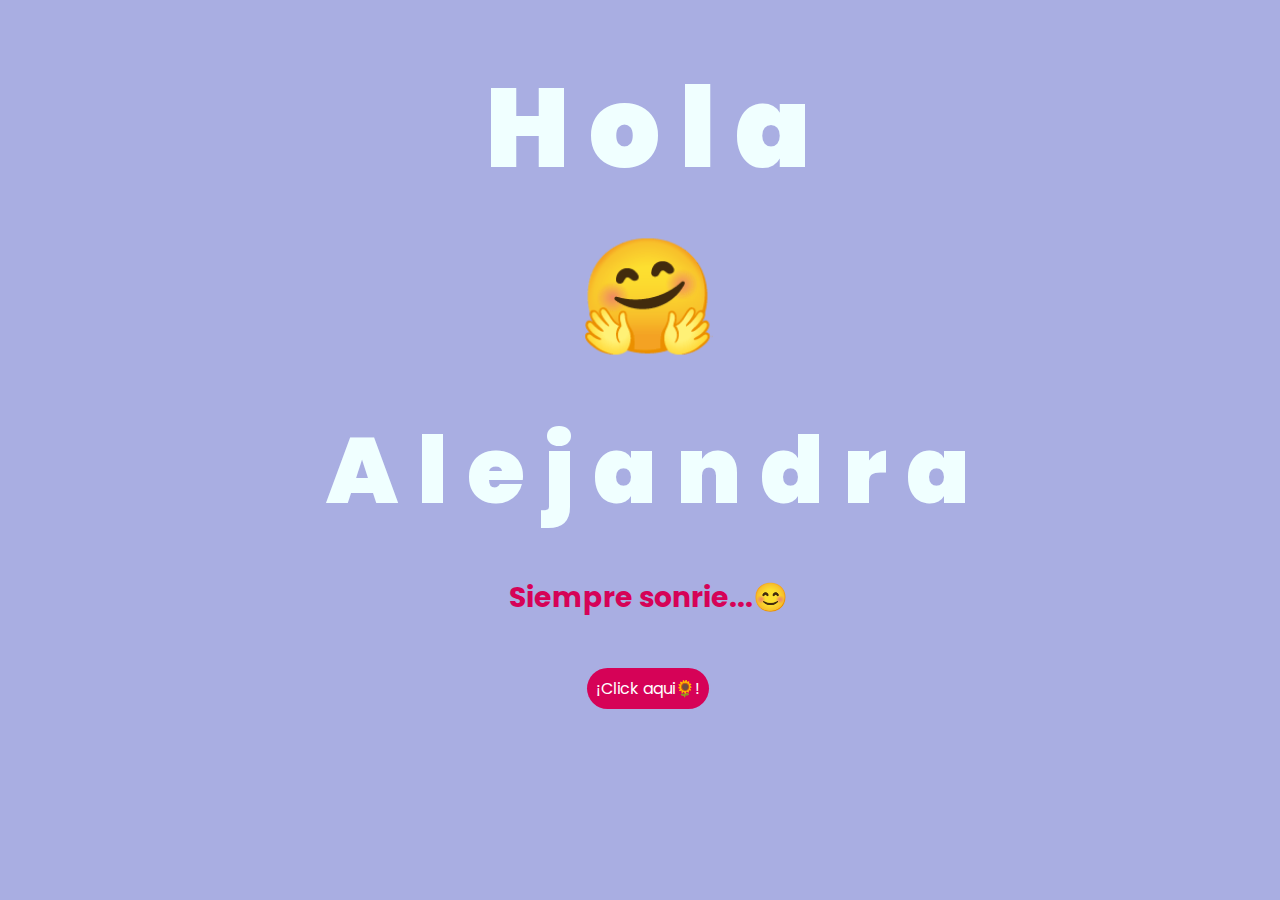
<file: index.html>
<!DOCTYPE html>
<html lang="es">

<head>
    <meta charset="UTF-8">
    <meta http-equiv="X-UA-Compatible" content="IE=edge">
    <meta name="viewport" content="width=device-width, initial-scale=1.0">
    <link rel="stylesheet" href="css/style.css">
    <title>sonrojate</title>
</head>

<body>
    <div class="greetings">
        <span>H</span>
        <span>o</span>
        <span>l</span>
        <span>a</span>
    </div>
    <div class="greetings">
        <span>🤗</span>
    </div>
    <div class="greetings">
        <small>A</small>
        <small>l</small>
        <small>e</small>
        <small>j</small>
        <small>a</small>
        <small>n</small>
        <small>d</small>
        <small>r</small>
        <small>a</small>
    </div>
    <div class="description">
        <h3>Siempre sonrie...😊</h3>
    </div>
    <div class="button">
        <button class="botones">
            <a href="flower.html" style="color: #fff;">¡Click aqui🌻!</a>
        </button>
    </div>
</body>
</html>
</file>
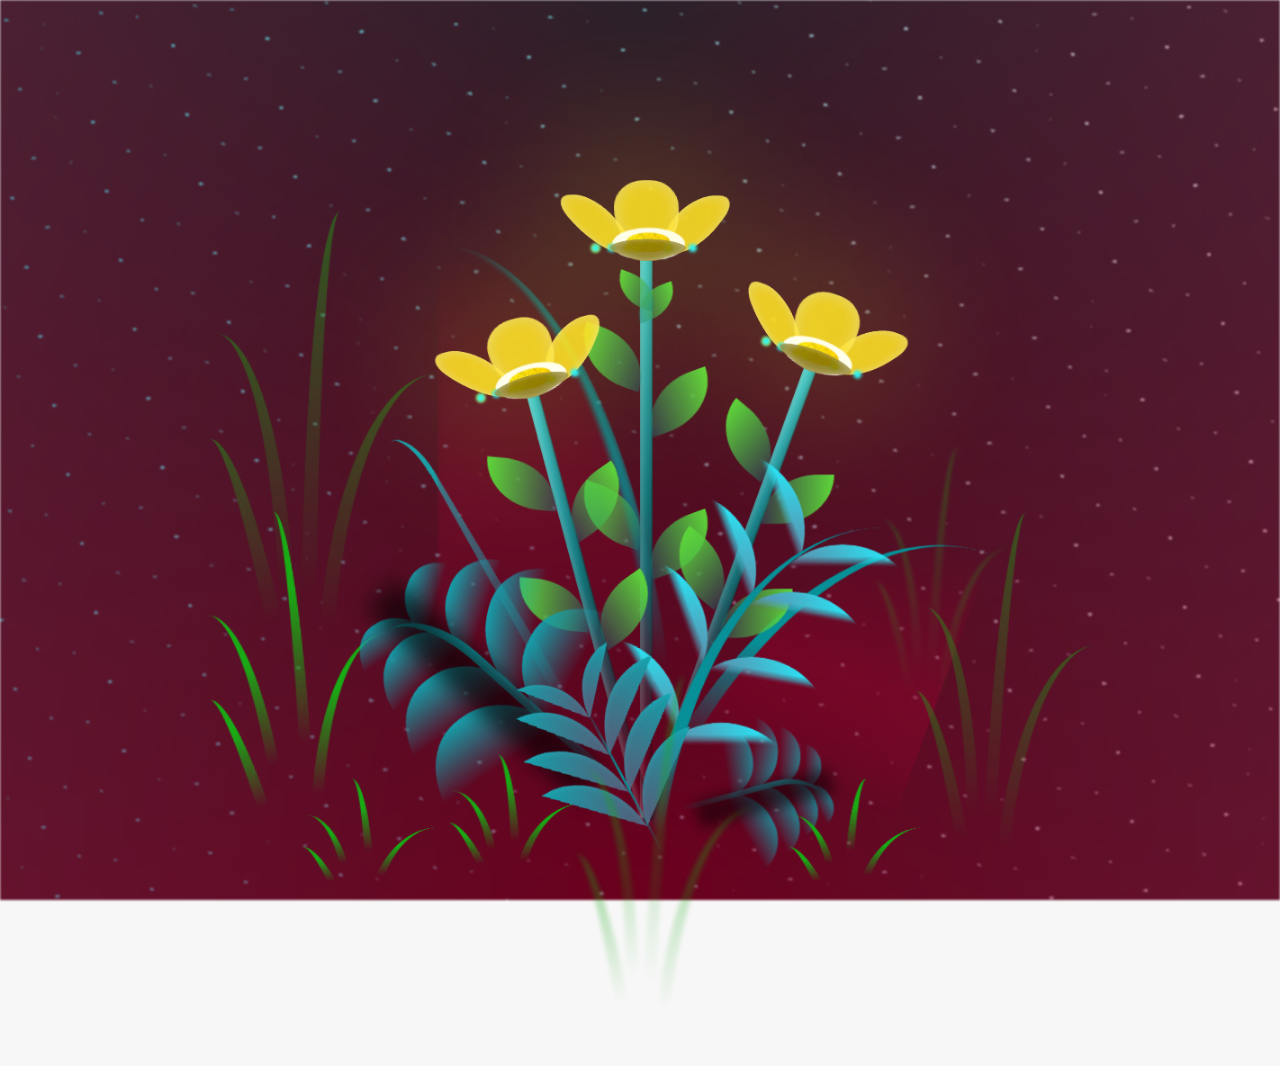
<file: flower.html>
<!DOCTYPE html>
<html lang="es">
  <head>
    <meta charset="UTF-8" />
    <meta http-equiv="X-UA-Compatible" content="IE=edge" />
    <meta name="viewport" content="width=device-width, initial-scale=1.0" />
    <link rel="stylesheet" href="css/main.css" />
    <title>ale</title>
  </head>
  <body class="container">
    <audio src="music/flores.mp4" autoplay></audio>
      <div class="night">
        <div class="izquierda">
          <br>
          <h2 class="titulo"> <br> ¡HEY TU! SI, TU...:<br>la personita que esta leyendo esto <br>Eres hermosa, talentosa , asombrosa y simplemente la mejo tal cual eres. <br> ¡NUNCA LO OLVIDES!</h2>
        </div>
      </div>
      
    <div class="flowers">
      <div class="flower flower--1">
        <div class="flower__leafs flower__leafs--1">
          <div class="flower__leaf flower__leaf--1"></div>
          <div class="flower__leaf flower__leaf--2"></div>
          <div class="flower__leaf flower__leaf--3"></div>
          <div class="flower__leaf flower__leaf--4"></div>
          <div class="flower__white-circle"></div>

          <div class="flower__light flower__light--1"></div>
          <div class="flower__light flower__light--2"></div>
          <div class="flower__light flower__light--3"></div>
          <div class="flower__light flower__light--4"></div>
          <div class="flower__light flower__light--5"></div>
          <div class="flower__light flower__light--6"></div>
          <div class="flower__light flower__light--7"></div>
          <div class="flower__light flower__light--8"></div>
        </div>
        <div class="flower__line">
          <div class="flower__line__leaf flower__line__leaf--1"></div>
          <div class="flower__line__leaf flower__line__leaf--2"></div>
          <div class="flower__line__leaf flower__line__leaf--3"></div>
          <div class="flower__line__leaf flower__line__leaf--4"></div>
          <div class="flower__line__leaf flower__line__leaf--5"></div>
          <div class="flower__line__leaf flower__line__leaf--6"></div>
        </div>
      </div>

      <div class="flower flower--2">
        <div class="flower__leafs flower__leafs--2">
          <div class="flower__leaf flower__leaf--1"></div>
          <div class="flower__leaf flower__leaf--2"></div>
          <div class="flower__leaf flower__leaf--3"></div>
          <div class="flower__leaf flower__leaf--4"></div>
          <div class="flower__white-circle"></div>

          <div class="flower__light flower__light--1"></div>
          <div class="flower__light flower__light--2"></div>
          <div class="flower__light flower__light--3"></div>
          <div class="flower__light flower__light--4"></div>
          <div class="flower__light flower__light--5"></div>
          <div class="flower__light flower__light--6"></div>
          <div class="flower__light flower__light--7"></div>
          <div class="flower__light flower__light--8"></div>
        </div>
        <div class="flower__line">
          <div class="flower__line__leaf flower__line__leaf--1"></div>
          <div class="flower__line__leaf flower__line__leaf--2"></div>
          <div class="flower__line__leaf flower__line__leaf--3"></div>
          <div class="flower__line__leaf flower__line__leaf--4"></div>
        </div>
      </div>

      <div class="flower flower--3">
        <div class="flower__leafs flower__leafs--3">
          <div class="flower__leaf flower__leaf--1"></div>
          <div class="flower__leaf flower__leaf--2"></div>
          <div class="flower__leaf flower__leaf--3"></div>
          <div class="flower__leaf flower__leaf--4"></div>
          <div class="flower__white-circle"></div>

          <div class="flower__light flower__light--1"></div>
          <div class="flower__light flower__light--2"></div>
          <div class="flower__light flower__light--3"></div>
          <div class="flower__light flower__light--4"></div>
          <div class="flower__light flower__light--5"></div>
          <div class="flower__light flower__light--6"></div>
          <div class="flower__light flower__light--7"></div>
          <div class="flower__light flower__light--8"></div>
        </div>
        <div class="flower__line">
          <div class="flower__line__leaf flower__line__leaf--1"></div>
          <div class="flower__line__leaf flower__line__leaf--2"></div>
          <div class="flower__line__leaf flower__line__leaf--3"></div>
          <div class="flower__line__leaf flower__line__leaf--4"></div>
        </div>
      </div>

      <div class="grow-ans" style="--d: 1.2s">
        <div class="flower__g-long">
          <div class="flower__g-long__top"></div>
          <div class="flower__g-long__bottom"></div>
        </div>
      </div>

      <div class="growing-grass">
        <div class="flower__grass flower__grass--1">
          <div class="flower__grass--top"></div>
          <div class="flower__grass--bottom"></div>
          <div class="flower__grass__leaf flower__grass__leaf--1"></div>
          <div class="flower__grass__leaf flower__grass__leaf--2"></div>
          <div class="flower__grass__leaf flower__grass__leaf--3"></div>
          <div class="flower__grass__leaf flower__grass__leaf--4"></div>
          <div class="flower__grass__leaf flower__grass__leaf--5"></div>
          <div class="flower__grass__leaf flower__grass__leaf--6"></div>
          <div class="flower__grass__leaf flower__grass__leaf--7"></div>
          <div class="flower__grass__leaf flower__grass__leaf--8"></div>
          <div class="flower__grass__overlay"></div>
        </div>
      </div>

      <div class="growing-grass">
        <div class="flower__grass flower__grass--2">
          <div class="flower__grass--top"></div>
          <div class="flower__grass--bottom"></div>
          <div class="flower__grass__leaf flower__grass__leaf--1"></div>
          <div class="flower__grass__leaf flower__grass__leaf--2"></div>
          <div class="flower__grass__leaf flower__grass__leaf--3"></div>
          <div class="flower__grass__leaf flower__grass__leaf--4"></div>
          <div class="flower__grass__leaf flower__grass__leaf--5"></div>
          <div class="flower__grass__leaf flower__grass__leaf--6"></div>
          <div class="flower__grass__leaf flower__grass__leaf--7"></div>
          <div class="flower__grass__leaf flower__grass__leaf--8"></div>
          <div class="flower__grass__overlay"></div>
        </div>
      </div>

      <div class="grow-ans" style="--d: 2.4s">
        <div class="flower__g-right flower__g-right--1">
          <div class="leaf"></div>
        </div>
      </div>

      <div class="grow-ans" style="--d: 2.8s">
        <div class="flower__g-right flower__g-right--2">
          <div class="leaf"></div>
        </div>
      </div>

      <div class="grow-ans" style="--d: 2.8s">
        <div class="flower__g-front">
          <div
            class="flower__g-front__leaf-wrapper flower__g-front__leaf-wrapper--1"
          >
            <div class="flower__g-front__leaf"></div>
          </div>
          <div
            class="flower__g-front__leaf-wrapper flower__g-front__leaf-wrapper--2"
          >
            <div class="flower__g-front__leaf"></div>
          </div>
          <div
            class="flower__g-front__leaf-wrapper flower__g-front__leaf-wrapper--3"
          >
            <div class="flower__g-front__leaf"></div>
          </div>
          <div
            class="flower__g-front__leaf-wrapper flower__g-front__leaf-wrapper--4"
          >
            <div class="flower__g-front__leaf"></div>
          </div>
          <div
            class="flower__g-front__leaf-wrapper flower__g-front__leaf-wrapper--5"
          >
            <div class="flower__g-front__leaf"></div>
          </div>
          <div
            class="flower__g-front__leaf-wrapper flower__g-front__leaf-wrapper--6"
          >
            <div class="flower__g-front__leaf"></div>
          </div>
          <div
            class="flower__g-front__leaf-wrapper flower__g-front__leaf-wrapper--7"
          >
            <div class="flower__g-front__leaf"></div>
          </div>
          <div
            class="flower__g-front__leaf-wrapper flower__g-front__leaf-wrapper--8"
          >
            <div class="flower__g-front__leaf"></div>
          </div>
          <div class="flower__g-front__line"></div>
        </div>
      </div>

      <div class="grow-ans" style="--d: 3.2s">
        <div class="flower__g-fr">
          <div class="leaf"></div>
          <div class="flower__g-fr__leaf flower__g-fr__leaf--1"></div>
          <div class="flower__g-fr__leaf flower__g-fr__leaf--2"></div>
          <div class="flower__g-fr__leaf flower__g-fr__leaf--3"></div>
          <div class="flower__g-fr__leaf flower__g-fr__leaf--4"></div>
          <div class="flower__g-fr__leaf flower__g-fr__leaf--5"></div>
          <div class="flower__g-fr__leaf flower__g-fr__leaf--6"></div>
          <div class="flower__g-fr__leaf flower__g-fr__leaf--7"></div>
          <div class="flower__g-fr__leaf flower__g-fr__leaf--8"></div>
        </div>
      </div>

      <div class="long-g long-g--0">
        <div class="grow-ans" style="--d: 3s">
          <div class="leaf leaf--0"></div>
        </div>
        <div class="grow-ans" style="--d: 2.2s">
          <div class="leaf leaf--1"></div>
        </div>
        <div class="grow-ans" style="--d: 3.4s">
          <div class="leaf leaf--2"></div>
        </div>
        <div class="grow-ans" style="--d: 3.6s">
          <div class="leaf leaf--3"></div>
        </div>
      </div>

      <div class="long-g long-g--1">
        <div class="grow-ans" style="--d: 3.6s">
          <div class="leaf leaf--0"></div>
        </div>
        <div class="grow-ans" style="--d: 3.8s">
          <div class="leaf leaf--1"></div>
        </div>
        <div class="grow-ans" style="--d: 4s">
          <div class="leaf leaf--2"></div>
        </div>
        <div class="grow-ans" style="--d: 4.2s">
          <div class="leaf leaf--3"></div>
        </div>
      </div>

      <div class="long-g long-g--2">
        <div class="grow-ans" style="--d: 4s">
          <div class="leaf leaf--0"></div>
        </div>
        <div class="grow-ans" style="--d: 4.2s">
          <div class="leaf leaf--1"></div>
        </div>
        <div class="grow-ans" style="--d: 4.4s">
          <div class="leaf leaf--2"></div>
        </div>
        <div class="grow-ans" style="--d: 4.6s">
          <div class="leaf leaf--3"></div>
        </div>
      </div>

      <div class="long-g long-g--3">
        <div class="grow-ans" style="--d: 4s">
          <div class="leaf leaf--0"></div>
        </div>
        <div class="grow-ans" style="--d: 4.2s">
          <div class="leaf leaf--1"></div>
        </div>
        <div class="grow-ans" style="--d: 3s">
          <div class="leaf leaf--2"></div>
        </div>
        <div class="grow-ans" style="--d: 3.6s">
          <div class="leaf leaf--3"></div>
        </div>
      </div>

      <div class="long-g long-g--4">
        <div class="grow-ans" style="--d: 4s">
          <div class="leaf leaf--0"></div>
        </div>
        <div class="grow-ans" style="--d: 4.2s">
          <div class="leaf leaf--1"></div>
        </div>
        <div class="grow-ans" style="--d: 3s">
          <div class="leaf leaf--2"></div>
        </div>
        <div class="grow-ans" style="--d: 3.6s">
          <div class="leaf leaf--3"></div>
        </div>
      </div>

      <div class="long-g long-g--5">
        <div class="grow-ans" style="--d: 4s">
          <div class="leaf leaf--0"></div>
        </div>
        <div class="grow-ans" style="--d: 4.2s">
          <div class="leaf leaf--1"></div>
        </div>
        <div class="grow-ans" style="--d: 3s">
          <div class="leaf leaf--2"></div>
        </div>
        <div class="grow-ans" style="--d: 3.6s">
          <div class="leaf leaf--3"></div>
        </div>
      </div>

      <div class="long-g long-g--6">
        <div class="grow-ans" style="--d: 4.2s">
          <div class="leaf leaf--0"></div>
        </div>
        <div class="grow-ans" style="--d: 4.4s">
          <div class="leaf leaf--1"></div>
        </div>
        <div class="grow-ans" style="--d: 4.6s">
          <div class="leaf leaf--2"></div>
        </div>
        <div class="grow-ans" style="--d: 4.8s">
          <div class="leaf leaf--3"></div>
        </div>
      </div>

      <div class="long-g long-g--7">
        <div class="grow-ans" style="--d: 3s">
          <div class="leaf leaf--0"></div>
        </div>
        <div class="grow-ans" style="--d: 3.2s">
          <div class="leaf leaf--1"></div>
        </div>
        <div class="grow-ans" style="--d: 3.5s">
          <div class="leaf leaf--2"></div>
        </div>
        <div class="grow-ans" style="--d: 3.6s">
          <div class="leaf leaf--3"></div>
        </div>
      </div>
    </div>
    <script src="anim.js"></script>
    <script src="main.js"></script>
  </body>
</html>
</file>
<file: css/style.css>
@import url('https://fonts.googleapis.com/css2?family=Poppins:ital,wght@0,500;1,900&display=swap');
*{
    font-family: 'Poppins',cursive;
}
body{
    color: azure;
    width: 100%;
    height: 82vh;
    display: flex;
    flex-direction: column;
    align-items: center;
    justify-content: center;
    background-color: #636dca8d;
    padding-top: -30;
}

.botones{
    padding: 9px;
    border-radius: 80px;
    background-color: transparent;
    border: none;
}

.botones a{
    background-color: #d60257;
    padding: 9px;
    border-radius: 80px;
    -webkit-border-radius: 80px;
    -moz-border-radius: 80px;
    -ms-border-radius: 80px;
    -o-border-radius: 80px;

}

.botones a:focus{
    background-color: rgb(50, 194, 194);
}

.greetings{
    font-size: 7rem;
    font-weight: 900;
}
.greetings > span{
    animation: glow 2.5s ease-in-out infinite;
}
.greetings > small{
    animation: glow 2.5s ease-in-out infinite;
}
@keyframes glow{
    0%, 100%{
        color: #fff;
        text-shadow: 0 0 12px #39c6d6, 0 0 50px #39c6d6, 0 0 100px #39c6d6;
    }
    10%, 90%{
        color: #d60257;
        text-shadow: none;
    }
}

.description{
    font-size: 1.5rem;
    margin-bottom: 20px;
    color: #d60257;
}

.button a{
    text-decoration: none;
    font-size: 1rem;
    color: #111;
}

@media screen and (max-width:574px){
    .greetings{
        display: block;
        font-size: 4rem;
        font-weight: 800;
        text-align: center;
    }
    .greetings span{
        font-family:cursive;
        font-weight: bold;
    }
    .greetings small{
        font-family:cursive;
        font-weight: bold;
    }
    .description{
        font-size: 2rem;
    }
    
    .button a{
        font-size: 1rem;
    }
}
</file>
<file: css/main.css>
*,
*::after,
*::before {
  padding: 0;
  margin: 0;
  box-sizing: border-box;
}

:root {
  --dark-color: #b200326e;
}

body {
  display: flex;
  align-items: flex-end;
  justify-content: center;
  min-height: 100vh;
  background-color: var(--dark-color);
  overflow: hidden;
  perspective: 1000px;
}

#lyrics {
  font-size: 28px;
  font-family: "Franklin Gothic Medium", "Arial Narrow", Arial, sans-serif;
  color: white;
  position: absolute;
  margin-bottom: 20%;
  z-index: 1;
  font-weight: bold;
  letter-spacing: 4px;
}
@media only screen and (max-width: 600px) {
  /* Estilos específicos para dispositivos con un ancho máximo de 600px */
  #lyrics {
      font-size: 14px; /* Reduce el tamaño del texto para dispositivos más pequeños */
      margin-bottom: 530px;
      letter-spacing: 3px;
  }

}
.titulo {
  margin-bottom: 180px;
  font-family: "Arial Narrow", Arial, sans-serif;
  color: #f7f71b;
  position: absolute;
  font-weight: bold;
  letter-spacing: 10px;
  opacity: 0;
  animation: fadeIn 3s ease-in-out forwards;
  text-align: center;
  font-family:cursive;
}
@keyframes fadeIn {
  from {
    opacity: 0;
  }
  to {
    opacity: 1;
  }
}

.night {
  display: flex;
  justify-content: space-between;
  z-index: -1;
  position: absolute;
  left: 50%;
  top: 0;
  transform: translateX(-50%);
  width: 100%;
  height: 100%;
  filter: blur(0.1vmin);
  background-image: radial-gradient(
      ellipse at top,
      transparent 0%,
      var(--dark-color)
    ),
    radial-gradient(
      ellipse at bottom,
      var(--dark-color),
      rgba(145, 233, 255, 0.2)
    ),
    repeating-linear-gradient(
      220deg,
      rgb(0, 0, 0) 0px,
      rgb(0, 0, 0) 19px,
      transparent 19px,
      transparent 22px
    ),
    repeating-linear-gradient(
      189deg,
      rgb(0, 0, 0) 0px,
      rgb(0, 0, 0) 19px,
      transparent 19px,
      transparent 22px
    ),
    repeating-linear-gradient(
      148deg,
      rgb(0, 0, 0) 0px,
      rgb(0, 0, 0) 19px,
      transparent 19px,
      transparent 22px
    ),
    linear-gradient(90deg, rgb(0, 255, 250), rgb(240, 240, 240));
}
.derecha {
  width: 50%;
}
.izquierda {
  width: 50%;
}

.flowers {
  position: relative;
  transform: scale(0.9);
}

@media only screen and (max-width: 600px) {
  /* Estilos específicos para dispositivos con un ancho máximo de 600px */
.flowers {
      font-size: 14px;
      margin-bottom: 0%;
      letter-spacing: 3px;
      transform: scale(1.0);
}

}

.flower {
  position: absolute;
  bottom: 10vmin;
  transform-origin: bottom center;
  z-index: 10;
  --fl-speed: 0.8s;
}
.flower--1 {
  -webkit-animation: moving-flower-1 4s linear infinite;
  animation: moving-flower-1 4s linear infinite;
}
.flower--1 .flower__line {
  height: 70vmin;
  -webkit-animation-delay: 0.3s;
  animation-delay: 0.3s;
}
.flower--1 .flower__line__leaf--1 {
  -webkit-animation: blooming-leaf-right var(--fl-speed) 1.6s backwards;
  animation: blooming-leaf-right var(--fl-speed) 1.6s backwards;
}
.flower--1 .flower__line__leaf--2 {
  -webkit-animation: blooming-leaf-right var(--fl-speed) 1.4s backwards;
  animation: blooming-leaf-right var(--fl-speed) 1.4s backwards;
}
.flower--1 .flower__line__leaf--3 {
  -webkit-animation: blooming-leaf-left var(--fl-speed) 1.2s backwards;
  animation: blooming-leaf-left var(--fl-speed) 1.2s backwards;
}
.flower--1 .flower__line__leaf--4 {
  -webkit-animation: blooming-leaf-left var(--fl-speed) 1s backwards;
  animation: blooming-leaf-left var(--fl-speed) 1s backwards;
}
.flower--1 .flower__line__leaf--5 {
  -webkit-animation: blooming-leaf-right var(--fl-speed) 1.8s backwards;
  animation: blooming-leaf-right var(--fl-speed) 1.8s backwards;
}
.flower--1 .flower__line__leaf--6 {
  -webkit-animation: blooming-leaf-left var(--fl-speed) 2s backwards;
  animation: blooming-leaf-left var(--fl-speed) 2s backwards;
}
.flower--2 {
  left: 50%;
  transform: rotate(20deg);
  -webkit-animation: moving-flower-2 4s linear infinite;
  animation: moving-flower-2 4s linear infinite;
}
.flower--2 .flower__line {
  height: 60vmin;
  -webkit-animation-delay: 0.6s;
  animation-delay: 0.6s;
}
.flower--2 .flower__line__leaf--1 {
  -webkit-animation: blooming-leaf-right var(--fl-speed) 1.9s backwards;
  animation: blooming-leaf-right var(--fl-speed) 1.9s backwards;
}
.flower--2 .flower__line__leaf--2 {
  -webkit-animation: blooming-leaf-right var(--fl-speed) 1.7s backwards;
  animation: blooming-leaf-right var(--fl-speed) 1.7s backwards;
}
.flower--2 .flower__line__leaf--3 {
  -webkit-animation: blooming-leaf-left var(--fl-speed) 1.5s backwards;
  animation: blooming-leaf-left var(--fl-speed) 1.5s backwards;
}
.flower--2 .flower__line__leaf--4 {
  -webkit-animation: blooming-leaf-left var(--fl-speed) 1.3s backwards;
  animation: blooming-leaf-left var(--fl-speed) 1.3s backwards;
}
.flower--3 {
  left: 50%;
  transform: rotate(-15deg);
  -webkit-animation: moving-flower-3 4s linear infinite;
  animation: moving-flower-3 4s linear infinite;
}
.flower--3 .flower__line {
  -webkit-animation-delay: 0.9s;
  animation-delay: 0.9s;
}
.flower--3 .flower__line__leaf--1 {
  -webkit-animation: blooming-leaf-right var(--fl-speed) 2.5s backwards;
  animation: blooming-leaf-right var(--fl-speed) 2.5s backwards;
}
.flower--3 .flower__line__leaf--2 {
  -webkit-animation: blooming-leaf-right var(--fl-speed) 2.3s backwards;
  animation: blooming-leaf-right var(--fl-speed) 2.3s backwards;
}
.flower--3 .flower__line__leaf--3 {
  -webkit-animation: blooming-leaf-left var(--fl-speed) 2.1s backwards;
  animation: blooming-leaf-left var(--fl-speed) 2.1s backwards;
}
.flower--3 .flower__line__leaf--4 {
  -webkit-animation: blooming-leaf-left var(--fl-speed) 1.9s backwards;
  animation: blooming-leaf-left var(--fl-speed) 1.9s backwards;
}
.flower__leafs {
  position: relative;
  -webkit-animation: blooming-flower 2s backwards;
  animation: blooming-flower 2s backwards;
}
.flower__leafs--1 {
  -webkit-animation-delay: 1.1s;
  animation-delay: 1.1s;
}
.flower__leafs--2 {
  -webkit-animation-delay: 1.4s;
  animation-delay: 1.4s;
}
.flower__leafs--3 {
  -webkit-animation-delay: 1.7s;
  animation-delay: 1.7s;
}
.flower__leafs::after {
  content: "";
  position: absolute;
  left: 0;
  top: 0;
  transform: translate(-50%, -100%);
  width: 8vmin;
  height: 8vmin;
  background-color: #f9fd25;
  /* background-color: #fd2525; */
  filter: blur(10vmin);
}
.flower__leaf {
  position: absolute;
  bottom: 0;
  left: 50%;
  width: 8vmin;
  height: 11vmin;
  border-radius: 51% 49% 47% 53%/44% 45% 55% 69%;
  background-color: #253bfd;
  background-color: #fddd25;
  transform-origin: bottom center;
  opacity: 0.9;
  box-shadow: inset 0 0 2vmin rgba(255, 255, 255, 0.5);
}
.flower__leaf--1 {
  transform: translate(-10%, 1%) rotateY(40deg) rotateX(-50deg);
}
.flower__leaf--2 {
  transform: translate(-50%, -4%) rotateX(40deg);
}
.flower__leaf--3 {
  transform: translate(-90%, 0%) rotateY(45deg) rotateX(50deg);
}
.flower__leaf--4 {
  width: 8vmin;
  height: 8vmin;
  transform-origin: bottom left;
  border-radius: 4vmin 10vmin 4vmin 4vmin;
  transform: translate(0%, 18%) rotateX(70deg) rotate(-43deg);
  background-color: #7c6901;
  z-index: 1;
  opacity: 0.8;
}
.flower__white-circle {
  position: absolute;
  left: -3.5vmin;
  top: -3vmin;
  width: 9vmin;
  height: 4vmin;
  border-radius: 50%;
  background-color: #fff;
}
.flower__white-circle::after {
  content: "";
  position: absolute;
  left: 50%;
  top: 45%;
  transform: translate(-50%, -50%);
  width: 60%;
  height: 60%;
  border-radius: inherit;
  background-image: repeating-linear-gradient(
      135deg,
      rgba(0, 0, 0, 0.03) 0px,
      rgba(0, 0, 0, 0.03) 1px,
      transparent 1px,
      transparent 12px
    ),
    repeating-linear-gradient(
      45deg,
      rgba(0, 0, 0, 0.03) 0px,
      rgba(0, 0, 0, 0.03) 1px,
      transparent 1px,
      transparent 12px
    ),
    repeating-linear-gradient(
      67.5deg,
      rgba(0, 0, 0, 0.03) 0px,
      rgba(0, 0, 0, 0.03) 1px,
      transparent 1px,
      transparent 12px
    ),
    repeating-linear-gradient(
      135deg,
      rgba(0, 0, 0, 0.03) 0px,
      rgba(0, 0, 0, 0.03) 1px,
      transparent 1px,
      transparent 12px
    ),
    repeating-linear-gradient(
      45deg,
      rgba(0, 0, 0, 0.03) 0px,
      rgba(0, 0, 0, 0.03) 1px,
      transparent 1px,
      transparent 12px
    ),
    repeating-linear-gradient(
      112.5deg,
      rgba(0, 0, 0, 0.03) 0px,
      rgba(0, 0, 0, 0.03) 1px,
      transparent 1px,
      transparent 12px
    ),
    repeating-linear-gradient(
      112.5deg,
      rgba(0, 0, 0, 0.03) 0px,
      rgba(0, 0, 0, 0.03) 1px,
      transparent 1px,
      transparent 12px
    ),
    repeating-linear-gradient(
      45deg,
      rgba(0, 0, 0, 0.03) 0px,
      rgba(0, 0, 0, 0.03) 1px,
      transparent 1px,
      transparent 12px
    ),
    repeating-linear-gradient(
      22.5deg,
      rgba(0, 0, 0, 0.03) 0px,
      rgba(0, 0, 0, 0.03) 1px,
      transparent 1px,
      transparent 12px
    ),
    repeating-linear-gradient(
      45deg,
      rgba(0, 0, 0, 0.03) 0px,
      rgba(0, 0, 0, 0.03) 1px,
      transparent 1px,
      transparent 12px
    ),
    repeating-linear-gradient(
      22.5deg,
      rgba(0, 0, 0, 0.03) 0px,
      rgba(0, 0, 0, 0.03) 1px,
      transparent 1px,
      transparent 12px
    ),
    repeating-linear-gradient(
      135deg,
      rgba(0, 0, 0, 0.03) 0px,
      rgba(0, 0, 0, 0.03) 1px,
      transparent 1px,
      transparent 12px
    ),
    repeating-linear-gradient(
      157.5deg,
      rgba(0, 0, 0, 0.03) 0px,
      rgba(0, 0, 0, 0.03) 1px,
      transparent 1px,
      transparent 12px
    ),
    repeating-linear-gradient(
      67.5deg,
      rgba(0, 0, 0, 0.03) 0px,
      rgba(0, 0, 0, 0.03) 1px,
      transparent 1px,
      transparent 12px
    ),
    repeating-linear-gradient(
      67.5deg,
      rgba(0, 0, 0, 0.03) 0px,
      rgba(0, 0, 0, 0.03) 1px,
      transparent 1px,
      transparent 12px
    ),
    linear-gradient(90deg, rgb(255, 235, 18), rgb(255, 206, 0));
}
.flower__line {
  height: 55vmin;
  width: 1.5vmin;
  background-image: linear-gradient(
      to left,
      rgba(0, 0, 0, 0.2),
      transparent,
      rgba(255, 255, 255, 0.2)
    ),
    linear-gradient(to top, transparent 10%, #14757a, #39c6d6);
  box-shadow: inset 0 0 2px rgba(0, 0, 0, 0.5);
  -webkit-animation: grow-flower-tree 4s backwards;
  animation: grow-flower-tree 4s backwards;
}
.flower__line__leaf {
  --w: 7vmin;
  --h: calc(var(--w) + 2vmin);
  position: absolute;
  top: 20%;
  left: 90%;
  width: var(--w);
  height: var(--h);
  border-top-right-radius: var(--h);
  border-bottom-left-radius: var(--h);
  background-image: linear-gradient(to top, rgba(20, 117, 122, 0.4), #5ed639);
}
.flower__line__leaf--1 {
  transform: rotate(70deg) rotateY(30deg);
}
.flower__line__leaf--2 {
  top: 45%;
  transform: rotate(70deg) rotateY(30deg);
}
.flower__line__leaf--3,
.flower__line__leaf--4,
.flower__line__leaf--6 {
  border-top-right-radius: 0;
  border-bottom-left-radius: 0;
  border-top-left-radius: var(--h);
  border-bottom-right-radius: var(--h);
  left: -460%;
  top: 12%;
  transform: rotate(-70deg) rotateY(30deg);
}
.flower__line__leaf--4 {
  top: 40%;
}
.flower__line__leaf--5 {
  top: 0;
  transform-origin: left;
  transform: rotate(70deg) rotateY(30deg) scale(0.6);
}
.flower__line__leaf--6 {
  top: -2%;
  left: -450%;
  transform-origin: right;
  transform: rotate(-70deg) rotateY(30deg) scale(0.6);
}
.flower__light {
  position: absolute;
  bottom: 0vmin;
  width: 1vmin;
  height: 1vmin;
  background-color: rgb(255, 251, 0);
  border-radius: 50%;
  filter: blur(0.2vmin);
  -webkit-animation: light-ans 4s linear infinite backwards;
  animation: light-ans 4s linear infinite backwards;
}
.flower__light:nth-child(odd) {
  background-color: #23f0ff;
}
.flower__light--1 {
  left: -2vmin;
  -webkit-animation-delay: 1s;
  animation-delay: 1s;
}
.flower__light--2 {
  left: 3vmin;
  -webkit-animation-delay: 0.5s;
  animation-delay: 0.5s;
}
.flower__light--3 {
  left: -6vmin;
  -webkit-animation-delay: 0.3s;
  animation-delay: 0.3s;
}
.flower__light--4 {
  left: 6vmin;
  -webkit-animation-delay: 0.9s;
  animation-delay: 0.9s;
}
.flower__light--5 {
  left: -1vmin;
  -webkit-animation-delay: 1.5s;
  animation-delay: 1.5s;
}
.flower__light--6 {
  left: -4vmin;
  -webkit-animation-delay: 3s;
  animation-delay: 3s;
}
.flower__light--7 {
  left: 3vmin;
  -webkit-animation-delay: 2s;
  animation-delay: 2s;
}
.flower__light--8 {
  left: -6vmin;
  -webkit-animation-delay: 3.5s;
  animation-delay: 3.5s;
}
.flower__grass {
  --c: #159faa;
  --line-w: 1.5vmin;
  position: absolute;
  bottom: 12vmin;
  left: -7vmin;
  display: flex;
  flex-direction: column;
  align-items: flex-end;
  z-index: 20;
  transform-origin: bottom center;
  transform: rotate(-48deg) rotateY(40deg);
}
.flower__grass--1 {
  -webkit-animation: moving-grass 2s linear infinite;
  animation: moving-grass 2s linear infinite;
}
.flower__grass--2 {
  left: 2vmin;
  bottom: 10vmin;
  transform: scale(0.5) rotate(75deg) rotateX(10deg) rotateY(-200deg);
  opacity: 0.8;
  z-index: 0;
  -webkit-animation: moving-grass--2 1.5s linear infinite;
  animation: moving-grass--2 1.5s linear infinite;
}
.flower__grass--top {
  width: 7vmin;
  height: 10vmin;
  border-top-right-radius: 100%;
  border-right: var(--line-w) solid var(--c);
  transform-origin: bottom center;
  transform: rotate(-2deg);
}
.flower__grass--bottom {
  margin-top: -2px;
  width: var(--line-w);
  height: 25vmin;
  background-image: linear-gradient(to top, transparent, var(--c));
}
.flower__grass__leaf {
  --size: 10vmin;
  position: absolute;
  width: calc(var(--size) * 2.1);
  height: var(--size);
  border-top-left-radius: var(--size);
  border-top-right-radius: var(--size);
  background-image: linear-gradient(
    to top,
    transparent,
    transparent 30%,
    var(--c)
  );
  z-index: 100;
}
.flower__grass__leaf--1 {
  top: -6%;
  left: 30%;
  --size: 6vmin;
  transform: rotate(-20deg);
  -webkit-animation: growing-grass-ans--1 2s 2.6s backwards;
  animation: growing-grass-ans--1 2s 2.6s backwards;
}
@-webkit-keyframes growing-grass-ans--1 {
  0% {
    transform-origin: bottom left;
    transform: rotate(-20deg) scale(0);
  }
}
@keyframes growing-grass-ans--1 {
  0% {
    transform-origin: bottom left;
    transform: rotate(-20deg) scale(0);
  }
}
.flower__grass__leaf--2 {
  top: -5%;
  left: -110%;
  --size: 6vmin;
  transform: rotate(10deg);
  -webkit-animation: growing-grass-ans--2 2s 2.4s linear backwards;
  animation: growing-grass-ans--2 2s 2.4s linear backwards;
}
@-webkit-keyframes growing-grass-ans--2 {
  0% {
    transform-origin: bottom right;
    transform: rotate(10deg) scale(0);
  }
}
@keyframes growing-grass-ans--2 {
  0% {
    transform-origin: bottom right;
    transform: rotate(10deg) scale(0);
  }
}
.flower__grass__leaf--3 {
  top: 5%;
  left: 60%;
  --size: 8vmin;
  transform: rotate(-18deg) rotateX(-20deg);
  -webkit-animation: growing-grass-ans--3 2s 2.2s linear backwards;
  animation: growing-grass-ans--3 2s 2.2s linear backwards;
}
@-webkit-keyframes growing-grass-ans--3 {
  0% {
    transform-origin: bottom left;
    transform: rotate(-18deg) rotateX(-20deg) scale(0);
  }
}
@keyframes growing-grass-ans--3 {
  0% {
    transform-origin: bottom left;
    transform: rotate(-18deg) rotateX(-20deg) scale(0);
  }
}
.flower__grass__leaf--4 {
  top: 6%;
  left: -135%;
  --size: 8vmin;
  transform: rotate(2deg);
  -webkit-animation: growing-grass-ans--4 2s 2s linear backwards;
  animation: growing-grass-ans--4 2s 2s linear backwards;
}
@-webkit-keyframes growing-grass-ans--4 {
  0% {
    transform-origin: bottom right;
    transform: rotate(2deg) scale(0);
  }
}
@keyframes growing-grass-ans--4 {
  0% {
    transform-origin: bottom right;
    transform: rotate(2deg) scale(0);
  }
}
.flower__grass__leaf--5 {
  top: 20%;
  left: 60%;
  --size: 10vmin;
  transform: rotate(-24deg) rotateX(-20deg);
  -webkit-animation: growing-grass-ans--5 2s 1.8s linear backwards;
  animation: growing-grass-ans--5 2s 1.8s linear backwards;
}
@-webkit-keyframes growing-grass-ans--5 {
  0% {
    transform-origin: bottom left;
    transform: rotate(-24deg) rotateX(-20deg) scale(0);
  }
}
@keyframes growing-grass-ans--5 {
  0% {
    transform-origin: bottom left;
    transform: rotate(-24deg) rotateX(-20deg) scale(0);
  }
}
.flower__grass__leaf--6 {
  top: 22%;
  left: -180%;
  --size: 10vmin;
  transform: rotate(10deg);
  -webkit-animation: growing-grass-ans--6 2s 1.6s linear backwards;
  animation: growing-grass-ans--6 2s 1.6s linear backwards;
}
@-webkit-keyframes growing-grass-ans--6 {
  0% {
    transform-origin: bottom right;
    transform: rotate(10deg) scale(0);
  }
}
@keyframes growing-grass-ans--6 {
  0% {
    transform-origin: bottom right;
    transform: rotate(10deg) scale(0);
  }
}
.flower__grass__leaf--7 {
  top: 39%;
  left: 70%;
  --size: 10vmin;
  transform: rotate(-10deg);
  -webkit-animation: growing-grass-ans--7 2s 1.4s linear backwards;
  animation: growing-grass-ans--7 2s 1.4s linear backwards;
}
@-webkit-keyframes growing-grass-ans--7 {
  0% {
    transform-origin: bottom left;
    transform: rotate(-10deg) scale(0);
  }
}
@keyframes growing-grass-ans--7 {
  0% {
    transform-origin: bottom left;
    transform: rotate(-10deg) scale(0);
  }
}
.flower__grass__leaf--8 {
  top: 40%;
  left: -215%;
  --size: 11vmin;
  transform: rotate(10deg);
  -webkit-animation: growing-grass-ans--8 2s 1.2s linear backwards;
  animation: growing-grass-ans--8 2s 1.2s linear backwards;
}
@-webkit-keyframes growing-grass-ans--8 {
  0% {
    transform-origin: bottom right;
    transform: rotate(10deg) scale(0);
  }
}
@keyframes growing-grass-ans--8 {
  0% {
    transform-origin: bottom right;
    transform: rotate(10deg) scale(0);
  }
}
.flower__grass__overlay {
  position: absolute;
  top: -10%;
  right: 0%;
  width: 100%;
  height: 100%;
  background-color: rgba(0, 0, 0, 0.6);
  filter: blur(1.5vmin);
  z-index: 100;
}
.flower__g-long {
  --w: 2vmin;
  --h: 6vmin;
  --c: #159faa;
  position: absolute;
  bottom: 10vmin;
  left: -3vmin;
  transform-origin: bottom center;
  transform: rotate(-30deg) rotateY(-20deg);
  display: flex;
  flex-direction: column;
  align-items: flex-end;
  -webkit-animation: flower-g-long-ans 3s linear infinite;
  animation: flower-g-long-ans 3s linear infinite;
}
@-webkit-keyframes flower-g-long-ans {
  0%,
  100% {
    transform: rotate(-30deg) rotateY(-20deg);
  }
  50% {
    transform: rotate(-32deg) rotateY(-20deg);
  }
}
@keyframes flower-g-long-ans {
  0%,
  100% {
    transform: rotate(-30deg) rotateY(-20deg);
  }
  50% {
    transform: rotate(-32deg) rotateY(-20deg);
  }
}
.flower__g-long__top {
  top: calc(var(--h) * -1);
  width: calc(var(--w) + 1vmin);
  height: var(--h);
  border-top-right-radius: 100%;
  border-right: 0.7vmin solid var(--c);
  transform: translate(-0.7vmin, 1vmin);
}
.flower__g-long__bottom {
  width: var(--w);
  height: 50vmin;
  transform-origin: bottom center;
  background-image: linear-gradient(to top, transparent 30%, var(--c));
  box-shadow: inset 0 0 2px rgba(0, 0, 0, 0.5);
  -webkit-clip-path: polygon(35% 0, 65% 1%, 100% 100%, 0% 100%);
  clip-path: polygon(35% 0, 65% 1%, 100% 100%, 0% 100%);
}
.flower__g-right {
  position: absolute;
  bottom: 6vmin;
  left: -2vmin;
  transform-origin: bottom left;
  transform: rotate(20deg);
}
.flower__g-right .leaf {
  width: 30vmin;
  height: 50vmin;
  border-top-left-radius: 100%;
  border-left: 2vmin solid #079097;
  background-image: linear-gradient(
    to bottom,
    transparent,
    var(--dark-color) 60%
  );
  -webkit-mask-image: linear-gradient(to top, transparent 30%, #079097 60%);
}
.flower__g-right--1 {
  -webkit-animation: flower-g-right-ans 2.5s linear infinite;
  animation: flower-g-right-ans 2.5s linear infinite;
}
.flower__g-right--2 {
  left: 5vmin;
  transform: rotateY(-180deg);
  -webkit-animation: flower-g-right-ans--2 3s linear infinite;
  animation: flower-g-right-ans--2 3s linear infinite;
}
.flower__g-right--2 .leaf {
  height: 75vmin;
  filter: blur(0.3vmin);
  opacity: 0.8;
}
@-webkit-keyframes flower-g-right-ans {
  0%,
  100% {
    transform: rotate(20deg);
  }
  50% {
    transform: rotate(24deg) rotateX(-20deg);
  }
}
@keyframes flower-g-right-ans {
  0%,
  100% {
    transform: rotate(20deg);
  }
  50% {
    transform: rotate(24deg) rotateX(-20deg);
  }
}
@-webkit-keyframes flower-g-right-ans--2 {
  0%,
  100% {
    transform: rotateY(-180deg) rotate(0deg) rotateX(-20deg);
  }
  50% {
    transform: rotateY(-180deg) rotate(6deg) rotateX(-20deg);
  }
}
@keyframes flower-g-right-ans--2 {
  0%,
  100% {
    transform: rotateY(-180deg) rotate(0deg) rotateX(-20deg);
  }
  50% {
    transform: rotateY(-180deg) rotate(6deg) rotateX(-20deg);
  }
}
.flower__g-front {
  position: absolute;
  bottom: 6vmin;
  left: 2.5vmin;
  z-index: 100;
  transform-origin: bottom center;
  transform: rotate(-28deg) rotateY(30deg) scale(1.04);
  -webkit-animation: flower__g-front-ans 2s linear infinite;
  animation: flower__g-front-ans 2s linear infinite;
}
@-webkit-keyframes flower__g-front-ans {
  0%,
  100% {
    transform: rotate(-28deg) rotateY(30deg) scale(1.04);
  }
  50% {
    transform: rotate(-35deg) rotateY(40deg) scale(1.04);
  }
}
@keyframes flower__g-front-ans {
  0%,
  100% {
    transform: rotate(-28deg) rotateY(30deg) scale(1.04);
  }
  50% {
    transform: rotate(-35deg) rotateY(40deg) scale(1.04);
  }
}
.flower__g-front__line {
  width: 0.3vmin;
  height: 20vmin;
  background-image: linear-gradient(
    to top,
    transparent,
    #079097,
    transparent 100%
  );
  position: relative;
}
.flower__g-front__leaf-wrapper {
  position: absolute;
  top: 0;
  left: 0;
  transform-origin: bottom left;
  transform: rotate(10deg);
}
.flower__g-front__leaf-wrapper:nth-child(even) {
  left: 0vmin;
  transform: rotateY(-180deg) rotate(5deg);
  -webkit-animation: flower__g-front__leaf-left-ans 1s ease-in backwards;
  animation: flower__g-front__leaf-left-ans 1s ease-in backwards;
}
.flower__g-front__leaf-wrapper:nth-child(odd) {
  -webkit-animation: flower__g-front__leaf-ans 1s ease-in backwards;
  animation: flower__g-front__leaf-ans 1s ease-in backwards;
}
.flower__g-front__leaf-wrapper--1 {
  top: -8vmin;
  transform: scale(0.7);
  -webkit-animation: flower__g-front__leaf-ans 1s 5.5s ease-in backwards !important;
  animation: flower__g-front__leaf-ans 1s 5.5s ease-in backwards !important;
}
.flower__g-front__leaf-wrapper--2 {
  top: -8vmin;
  transform: rotateY(-180deg) scale(0.7) !important;
  -webkit-animation: flower__g-front__leaf-left-ans-2 1s 4.6s ease-in backwards !important;
  animation: flower__g-front__leaf-left-ans-2 1s 4.6s ease-in backwards !important;
}
.flower__g-front__leaf-wrapper--3 {
  top: -3vmin;
  -webkit-animation: flower__g-front__leaf-ans 1s 4.6s ease-in backwards;
  animation: flower__g-front__leaf-ans 1s 4.6s ease-in backwards;
}
.flower__g-front__leaf-wrapper--4 {
  top: -3vmin;
  transform: rotateY(-180deg) scale(0.9) !important;
  -webkit-animation: flower__g-front__leaf-left-ans-2 1s 4.6s ease-in backwards !important;
  animation: flower__g-front__leaf-left-ans-2 1s 4.6s ease-in backwards !important;
}
@-webkit-keyframes flower__g-front__leaf-left-ans-2 {
  0% {
    transform: rotateY(-180deg) scale(0);
  }
}
@keyframes flower__g-front__leaf-left-ans-2 {
  0% {
    transform: rotateY(-180deg) scale(0);
  }
}
.flower__g-front__leaf-wrapper--5,
.flower__g-front__leaf-wrapper--6 {
  top: 2vmin;
}
.flower__g-front__leaf-wrapper--7,
.flower__g-front__leaf-wrapper--8 {
  top: 6.5vmin;
}
.flower__g-front__leaf-wrapper--2 {
  -webkit-animation-delay: 5.2s !important;
  animation-delay: 5.2s !important;
}
.flower__g-front__leaf-wrapper--3 {
  -webkit-animation-delay: 4.9s !important;
  animation-delay: 4.9s !important;
}
.flower__g-front__leaf-wrapper--5 {
  -webkit-animation-delay: 4.3s !important;
  animation-delay: 4.3s !important;
}
.flower__g-front__leaf-wrapper--6 {
  -webkit-animation-delay: 4.1s !important;
  animation-delay: 4.1s !important;
}
.flower__g-front__leaf-wrapper--7 {
  -webkit-animation-delay: 3.8s !important;
  animation-delay: 3.8s !important;
}
.flower__g-front__leaf-wrapper--8 {
  -webkit-animation-delay: 3.5s !important;
  animation-delay: 3.5s !important;
}
@-webkit-keyframes flower__g-front__leaf-ans {
  0% {
    transform: rotate(10deg) scale(0);
  }
}
@keyframes flower__g-front__leaf-ans {
  0% {
    transform: rotate(10deg) scale(0);
  }
}
@-webkit-keyframes flower__g-front__leaf-left-ans {
  0% {
    transform: rotateY(-180deg) rotate(5deg) scale(0);
  }
}
@keyframes flower__g-front__leaf-left-ans {
  0% {
    transform: rotateY(-180deg) rotate(5deg) scale(0);
  }
}
.flower__g-front__leaf {
  width: 10vmin;
  height: 10vmin;
  border-radius: 100% 0% 0% 100%/100% 100% 0% 0%;
  box-shadow: inset 0 2px 1vmin hsla(184deg, 97%, 58%, 0.2);
  background-image: linear-gradient(
      to bottom left,
      transparent,
      var(--dark-color)
    ),
    linear-gradient(to bottom right, #159faa 50%, transparent 50%, transparent);
  -webkit-mask-image: linear-gradient(
    to bottom right,
    #159faa 50%,
    transparent 50%,
    transparent
  );
  mask-image: linear-gradient(
    to bottom right,
    #159faa 50%,
    transparent 50%,
    transparent
  );
}
.flower__g-fr {
  position: absolute;
  bottom: -4vmin;
  left: vmin;
  transform-origin: bottom left;
  z-index: 10;
  -webkit-animation: flower__g-fr-ans 2s linear infinite;
  animation: flower__g-fr-ans 2s linear infinite;
}
@-webkit-keyframes flower__g-fr-ans {
  0%,
  100% {
    transform: rotate(2deg);
  }
  50% {
    transform: rotate(4deg);
  }
}
@keyframes flower__g-fr-ans {
  0%,
  100% {
    transform: rotate(2deg);
  }
  50% {
    transform: rotate(4deg);
  }
}
.flower__g-fr .leaf {
  width: 30vmin;
  height: 50vmin;
  border-top-left-radius: 100%;
  border-left: 2vmin solid #079097;
  -webkit-mask-image: linear-gradient(to top, transparent 25%, #079097 50%);
  position: relative;
  z-index: 1;
}
.flower__g-fr__leaf {
  position: absolute;
  top: 0;
  left: 0;
  width: 10vmin;
  height: 10vmin;
  border-radius: 100% 0% 0% 100%/100% 100% 0% 0%;
  box-shadow: inset 0 2px 1vmin hsla(184deg, 97%, 58%, 0.2);
  background-image: linear-gradient(
      to bottom left,
      transparent,
      var(--dark-color) 98%
    ),
    linear-gradient(to bottom right, #23f0ff 45%, transparent 50%, transparent);
  -webkit-mask-image: linear-gradient(
    135deg,
    #159faa 40%,
    transparent 50%,
    transparent
  );
}
.flower__g-fr__leaf--1 {
  left: 20vmin;
  transform: rotate(45deg);
  -webkit-animation: flower__g-fr-leaft-ans-1 0.5s 5.2s linear backwards;
  animation: flower__g-fr-leaft-ans-1 0.5s 5.2s linear backwards;
}
@-webkit-keyframes flower__g-fr-leaft-ans-1 {
  0% {
    transform-origin: left;
    transform: rotate(45deg) scale(0);
  }
}
@keyframes flower__g-fr-leaft-ans-1 {
  0% {
    transform-origin: left;
    transform: rotate(45deg) scale(0);
  }
}
.flower__g-fr__leaf--2 {
  left: 12vmin;
  top: -7vmin;
  transform: rotate(25deg) rotateY(-180deg);
  -webkit-animation: flower__g-fr-leaft-ans-6 0.5s 5s linear backwards;
  animation: flower__g-fr-leaft-ans-6 0.5s 5s linear backwards;
}
.flower__g-fr__leaf--3 {
  left: 15vmin;
  top: 6vmin;
  transform: rotate(55deg);
  -webkit-animation: flower__g-fr-leaft-ans-5 0.5s 4.8s linear backwards;
  animation: flower__g-fr-leaft-ans-5 0.5s 4.8s linear backwards;
}
.flower__g-fr__leaf--4 {
  left: 6vmin;
  top: -2vmin;
  transform: rotate(25deg) rotateY(-180deg);
  -webkit-animation: flower__g-fr-leaft-ans-6 0.5s 4.6s linear backwards;
  animation: flower__g-fr-leaft-ans-6 0.5s 4.6s linear backwards;
}
.flower__g-fr__leaf--5 {
  left: 10vmin;
  top: 14vmin;
  transform: rotate(55deg);
  -webkit-animation: flower__g-fr-leaft-ans-5 0.5s 4.4s linear backwards;
  animation: flower__g-fr-leaft-ans-5 0.5s 4.4s linear backwards;
}
@-webkit-keyframes flower__g-fr-leaft-ans-5 {
  0% {
    transform-origin: left;
    transform: rotate(55deg) scale(0);
  }
}
@keyframes flower__g-fr-leaft-ans-5 {
  0% {
    transform-origin: left;
    transform: rotate(55deg) scale(0);
  }
}
.flower__g-fr__leaf--6 {
  left: 0vmin;
  top: 6vmin;
  transform: rotate(25deg) rotateY(-180deg);
  -webkit-animation: flower__g-fr-leaft-ans-6 0.5s 4.2s linear backwards;
  animation: flower__g-fr-leaft-ans-6 0.5s 4.2s linear backwards;
}
@-webkit-keyframes flower__g-fr-leaft-ans-6 {
  0% {
    transform-origin: right;
    transform: rotate(25deg) rotateY(-180deg) scale(0);
  }
}
@keyframes flower__g-fr-leaft-ans-6 {
  0% {
    transform-origin: right;
    transform: rotate(25deg) rotateY(-180deg) scale(0);
  }
}
.flower__g-fr__leaf--7 {
  left: 5vmin;
  top: 22vmin;
  transform: rotate(45deg);
  -webkit-animation: flower__g-fr-leaft-ans-7 0.5s 4s linear backwards;
  animation: flower__g-fr-leaft-ans-7 0.5s 4s linear backwards;
}
@-webkit-keyframes flower__g-fr-leaft-ans-7 {
  0% {
    transform-origin: left;
    transform: rotate(45deg) scale(0);
  }
}
@keyframes flower__g-fr-leaft-ans-7 {
  0% {
    transform-origin: left;
    transform: rotate(45deg) scale(0);
  }
}
.flower__g-fr__leaf--8 {
  left: -4vmin;
  top: 15vmin;
  transform: rotate(15deg) rotateY(-180deg);
  -webkit-animation: flower__g-fr-leaft-ans-8 0.5s 3.8s linear backwards;
  animation: flower__g-fr-leaft-ans-8 0.5s 3.8s linear backwards;
}
@-webkit-keyframes flower__g-fr-leaft-ans-8 {
  0% {
    transform-origin: right;
    transform: rotate(15deg) rotateY(-180deg) scale(0);
  }
}
@keyframes flower__g-fr-leaft-ans-8 {
  0% {
    transform-origin: right;
    transform: rotate(15deg) rotateY(-180deg) scale(0);
  }
}

.long-g {
  position: absolute;
  bottom: 25vmin;
  left: -42vmin;
  transform-origin: bottom left;
}
.long-g--1 {
  bottom: 0vmin;
  transform: scale(0.8) rotate(-5deg);
}
.long-g--1 .leaf {
  -webkit-mask-image: linear-gradient(
    to top,
    transparent 40%,
    #079097 80%
  ) !important;
}
.long-g--1 .leaf--1 {
  --w: 5vmin;
  --h: 60vmin;
  left: -2vmin;
  transform: rotate(3deg) rotateY(-180deg);
}
.long-g--2,
.long-g--3 {
  bottom: -3vmin;
  left: -35vmin;
  transform-origin: center;
  transform: scale(0.6) rotateX(60deg);
}
.long-g--2 .leaf,
.long-g--3 .leaf {
  -webkit-mask-image: linear-gradient(
    to top,
    transparent 50%,
    #079097 80%
  ) !important;
}
.long-g--2 .leaf--1,
.long-g--3 .leaf--1 {
  left: -1vmin;
  transform: rotateY(-180deg);
}
.long-g--3 {
  left: -17vmin;
  bottom: 0vmin;
}
.long-g--3 .leaf {
  -webkit-mask-image: linear-gradient(
    to top,
    transparent 40%,
    #079097 80%
  ) !important;
}
.long-g--4 {
  left: 25vmin;
  bottom: -3vmin;
  transform-origin: center;
  transform: scale(0.6) rotateX(60deg);
}
.long-g--4 .leaf {
  -webkit-mask-image: linear-gradient(
    to top,
    transparent 50%,
    #079097 80%
  ) !important;
}
.long-g--5 {
  left: 42vmin;
  bottom: 0vmin;
  transform: scale(0.8) rotate(2deg);
}
.long-g--6 {
  left: 0vmin;
  bottom: -20vmin;
  z-index: 100;
  filter: blur(0.3vmin);
  transform: scale(0.8) rotate(2deg);
}
.long-g--7 {
  left: 35vmin;
  bottom: 20vmin;
  z-index: -1;
  filter: blur(0.3vmin);
  transform: scale(0.6) rotate(2deg);
  opacity: 0.7;
}
.long-g .leaf {
  --w: 15vmin;
  --h: 40vmin;
  --c: #1aaa15;
  position: absolute;
  bottom: 0;
  width: var(--w);
  height: var(--h);
  border-top-left-radius: 100%;
  border-left: 2vmin solid var(--c);
  -webkit-mask-image: linear-gradient(
    to top,
    transparent 20%,
    var(--dark-color)
  );
  transform-origin: bottom center;
}
.long-g .leaf--0 {
  left: 2vmin;
  -webkit-animation: leaf-ans-1 4s linear infinite;
  animation: leaf-ans-1 4s linear infinite;
}
.long-g .leaf--1 {
  --w: 5vmin;
  --h: 60vmin;
  -webkit-animation: leaf-ans-1 4s linear infinite;
  animation: leaf-ans-1 4s linear infinite;
}
.long-g .leaf--2 {
  --w: 10vmin;
  --h: 40vmin;
  left: -0.5vmin;
  bottom: 5vmin;
  transform-origin: bottom left;
  transform: rotateY(-180deg);
  -webkit-animation: leaf-ans-2 3s linear infinite;
  animation: leaf-ans-2 3s linear infinite;
}
.long-g .leaf--3 {
  --w: 5vmin;
  --h: 30vmin;
  left: -1vmin;
  bottom: 3.2vmin;
  transform-origin: bottom left;
  transform: rotate(-10deg) rotateY(-180deg);
  -webkit-animation: leaf-ans-3 3s linear infinite;
  animation: leaf-ans-3 3s linear infinite;
}

@-webkit-keyframes leaf-ans-1 {
  0%,
  100% {
    transform: rotate(-5deg) scale(1);
  }
  50% {
    transform: rotate(5deg) scale(1.1);
  }
}

@keyframes leaf-ans-1 {
  0%,
  100% {
    transform: rotate(-5deg) scale(1);
  }
  50% {
    transform: rotate(5deg) scale(1.1);
  }
}
@-webkit-keyframes leaf-ans-2 {
  0%,
  100% {
    transform: rotateY(-180deg) rotate(5deg);
  }
  50% {
    transform: rotateY(-180deg) rotate(0deg) scale(1.1);
  }
}
@keyframes leaf-ans-2 {
  0%,
  100% {
    transform: rotateY(-180deg) rotate(5deg);
  }
  50% {
    transform: rotateY(-180deg) rotate(0deg) scale(1.1);
  }
}
@-webkit-keyframes leaf-ans-3 {
  0%,
  100% {
    transform: rotate(-10deg) rotateY(-180deg);
  }
  50% {
    transform: rotate(-20deg) rotateY(-180deg);
  }
}
@keyframes leaf-ans-3 {
  0%,
  100% {
    transform: rotate(-10deg) rotateY(-180deg);
  }
  50% {
    transform: rotate(-20deg) rotateY(-180deg);
  }
}
.grow-ans {
  -webkit-animation: grow-ans 2s var(--d) backwards;
  animation: grow-ans 2s var(--d) backwards;
}

@-webkit-keyframes grow-ans {
  0% {
    transform: scale(0);
    opacity: 0;
  }
}

@keyframes grow-ans {
  0% {
    transform: scale(0);
    opacity: 0;
  }
}
@-webkit-keyframes light-ans {
  0% {
    opacity: 0;
    transform: translateY(0vmin);
  }
  25% {
    opacity: 1;
    transform: translateY(-5vmin) translateX(-2vmin);
  }
  50% {
    opacity: 1;
    transform: translateY(-15vmin) translateX(2vmin);
    filter: blur(0.2vmin);
  }
  75% {
    transform: translateY(-20vmin) translateX(-2vmin);
    filter: blur(0.2vmin);
  }
  100% {
    transform: translateY(-30vmin);
    opacity: 0;
    filter: blur(1vmin);
  }
}
@keyframes light-ans {
  0% {
    opacity: 0;
    transform: translateY(0vmin);
  }
  25% {
    opacity: 1;
    transform: translateY(-5vmin) translateX(-2vmin);
  }
  50% {
    opacity: 1;
    transform: translateY(-15vmin) translateX(2vmin);
    filter: blur(0.2vmin);
  }
  75% {
    transform: translateY(-20vmin) translateX(-2vmin);
    filter: blur(0.2vmin);
  }
  100% {
    transform: translateY(-30vmin);
    opacity: 0;
    filter: blur(1vmin);
  }
}
@-webkit-keyframes moving-flower-1 {
  0%,
  100% {
    transform: rotate(2deg);
  }
  50% {
    transform: rotate(-2deg);
  }
}
@keyframes moving-flower-1 {
  0%,
  100% {
    transform: rotate(2deg);
  }
  50% {
    transform: rotate(-2deg);
  }
}
@-webkit-keyframes moving-flower-2 {
  0%,
  100% {
    transform: rotate(18deg);
  }
  50% {
    transform: rotate(14deg);
  }
}
@keyframes moving-flower-2 {
  0%,
  100% {
    transform: rotate(18deg);
  }
  50% {
    transform: rotate(14deg);
  }
}
@-webkit-keyframes moving-flower-3 {
  0%,
  100% {
    transform: rotate(-18deg);
  }
  50% {
    transform: rotate(-20deg) rotateY(-10deg);
  }
}
@keyframes moving-flower-3 {
  0%,
  100% {
    transform: rotate(-18deg);
  }
  50% {
    transform: rotate(-20deg) rotateY(-10deg);
  }
}
@-webkit-keyframes blooming-leaf-right {
  0% {
    transform-origin: left;
    transform: rotate(70deg) rotateY(30deg) scale(0);
  }
}
@keyframes blooming-leaf-right {
  0% {
    transform-origin: left;
    transform: rotate(70deg) rotateY(30deg) scale(0);
  }
}
@-webkit-keyframes blooming-leaf-left {
  0% {
    transform-origin: right;
    transform: rotate(-70deg) rotateY(30deg) scale(0);
  }
}
@keyframes blooming-leaf-left {
  0% {
    transform-origin: right;
    transform: rotate(-70deg) rotateY(30deg) scale(0);
  }
}
@-webkit-keyframes grow-flower-tree {
  0% {
    height: 0;
    border-radius: 1vmin;
  }
}
@keyframes grow-flower-tree {
  0% {
    height: 0;
    border-radius: 1vmin;
  }
}
@-webkit-keyframes blooming-flower {
  0% {
    transform: scale(0);
  }
}
@keyframes blooming-flower {
  0% {
    transform: scale(0);
  }
}
@-webkit-keyframes moving-grass {
  0%,
  100% {
    transform: rotate(-48deg) rotateY(40deg);
  }
  50% {
    transform: rotate(-50deg) rotateY(40deg);
  }
}
@keyframes moving-grass {
  0%,
  100% {
    transform: rotate(-48deg) rotateY(40deg);
  }
  50% {
    transform: rotate(-50deg) rotateY(40deg);
  }
}
@-webkit-keyframes moving-grass--2 {
  0%,
  100% {
    transform: scale(0.5) rotate(75deg) rotateX(10deg) rotateY(-200deg);
  }
  50% {
    transform: scale(0.5) rotate(79deg) rotateX(10deg) rotateY(-200deg);
  }
}
@keyframes moving-grass--2 {
  0%,
  100% {
    transform: scale(0.5) rotate(75deg) rotateX(10deg) rotateY(-200deg);
  }
  50% {
    transform: scale(0.5) rotate(79deg) rotateX(10deg) rotateY(-200deg);
  }
}
.growing-grass {
  -webkit-animation: growing-grass-ans 1s 2s backwards;
  animation: growing-grass-ans 1s 2s backwards;
}

@-webkit-keyframes growing-grass-ans {
  0% {
    transform: scale(0);
  }
}

@keyframes growing-grass-ans {
  0% {
    transform: scale(0);
  }
}
.container * {
  -webkit-animation-play-state: paused !important;
  animation-play-state: paused !important;
} /*# sourceMappingURL=main.css.map */


/* Reset de estilos básicos */
body, h1, p {
  margin: 0;
  padding: 0;

}

/* Estilos generales */
body {
  font-family: 'Arial', sans-serif;
  background-color: #f7f7f7;
  color: #333;
}

.container {
  max-width: 1200px;
  margin: 0 auto;
  padding: 20px;
}

h1 {
  font-size: 2em;
  line-height: 1.5;
  margin-bottom: 20px;
}

/* Media Queries para tamaños de pantalla diferentes */
@media screen and (max-width: 600px) {
  /* Estilos para pantallas pequeñas */
  h1 {
      font-size: 1.5em;
  }
}

@media screen and (min-width: 601px) and (max-width: 1024px) {
  /* Estilos para pantallas medianas */
  h1 {
      font-size: 1.8em;
  }
}

@media screen and (min-width: 1025px) {
  /* Estilos para pantallas grandes */
  h1 {
      font-size: 2em;
  }
}

/* Agregar más estilos según sea necesario */
</file>
